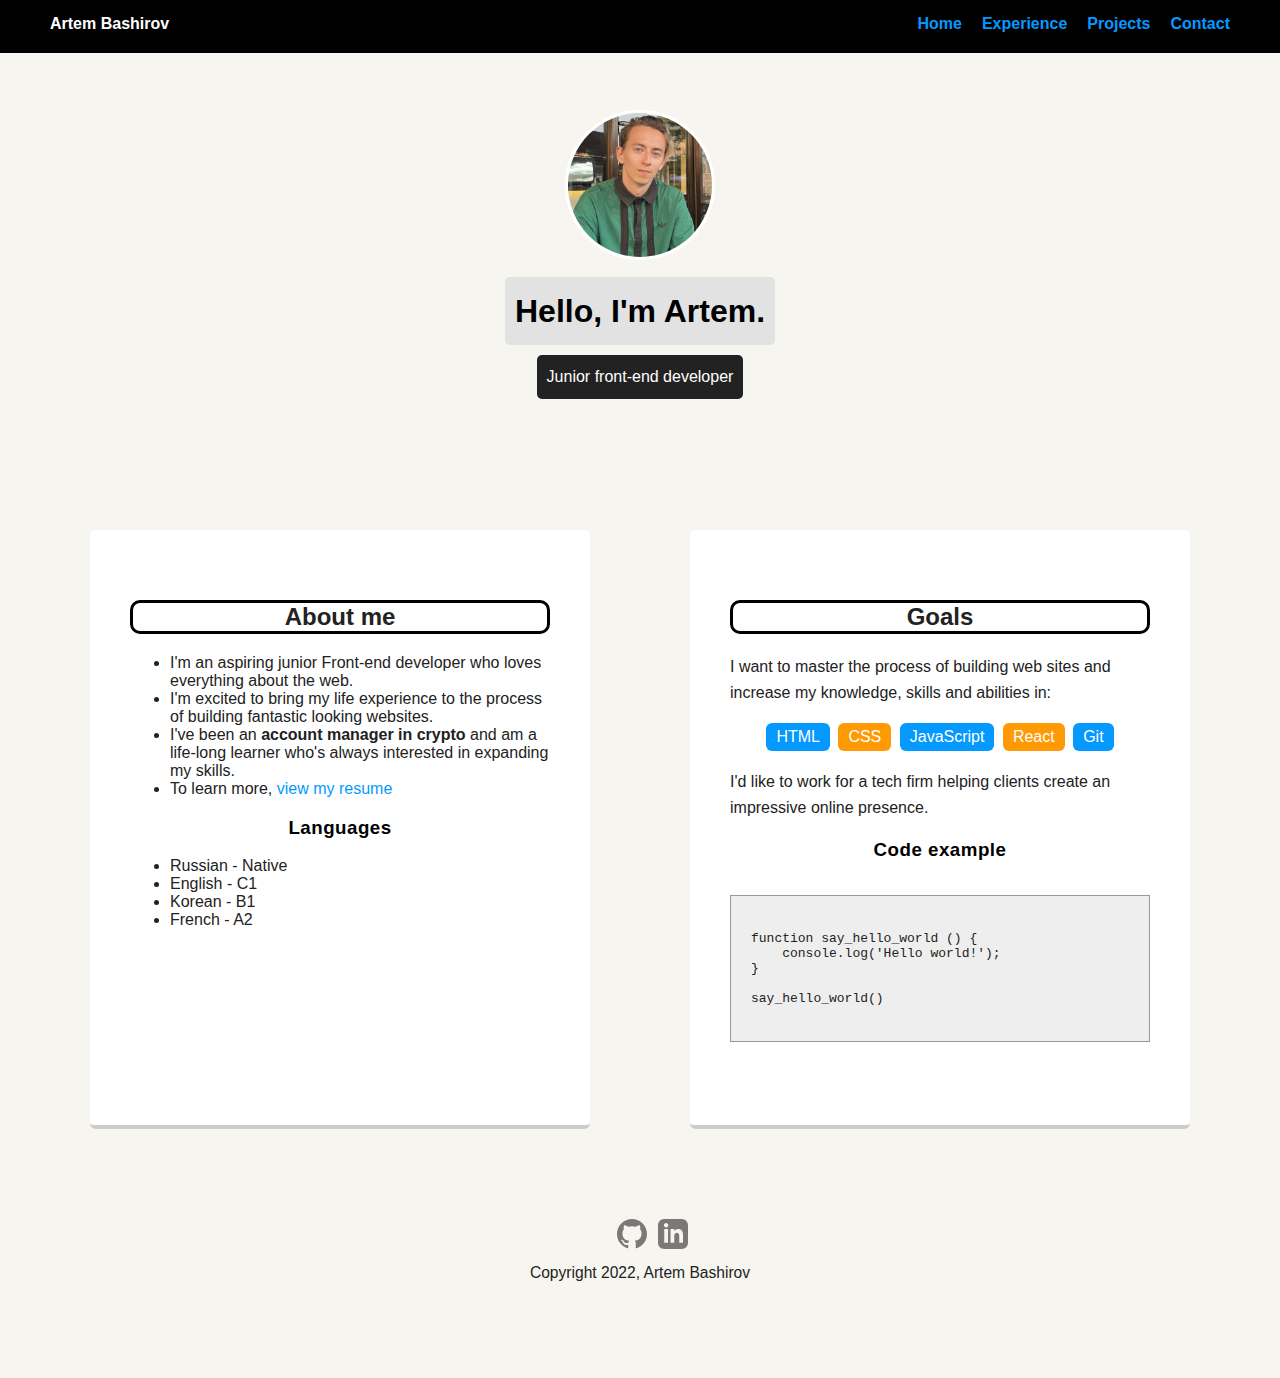
<file: index.html>
<!DOCTYPE html>
<html lang="en">
<head>
    <meta charset="UTF-8">
    <meta name="viewport" content="width=device-width, initial-scale=1.0">
    <title> Rsschool CV </title>
    <link rel="stylesheet" href="style.css">
    <link rel="icon" href="assets/icon1.ico">
</head>

<body>
    <div class="main-nav">
        <ul class="nav">
          <li class="name">Artem Bashirov</li>
          <li><a href="#">Home</a></li>
          <li><a href="resume.html">Experience</a></li>
          <li><a href="photos.html">Projects</a></li>
          <li><a href="contacts.html">Contact</a></li>
        </ul>
    </div>

    <header>
      <img src="assets/images/Artem.jpg" alt="My picture" class="profile-image">
      <h1 class="tag name">Hello, I'm Artem.</h1>
      <p class="tag location">Junior front-end developer</p>
    </header>

    <main class="flex">
      <div class="card">
        <h2 class="card-title">About me</h2>
        <ul>
          <li>I'm an aspiring junior Front-end developer who loves everything about the web. </li>
          <li>I'm excited to bring my life experience to the process of building fantastic looking websites.</li>
          <li>I've been an <strong>account manager in crypto</strong> and am a life-long learner who's always interested in expanding my skills.</li>
          <li>To learn more, <a href="resume.html">view my resume</a></li>
      </ul>
        <h3>Languages</h3>
            <ul>
                <li>Russian - Native</li>
                <li>English - C1</li>
                <li>Korean - B1</li>
                <li>French - A2</li>
            </ul>
      </div>

      <div class="card">
        <h2 class="card-title">Goals</h2>
        <p>I want to master the process of building web sites and increase my knowledge, skills and abilities in:</p>
        <ul class="skills">
          <li>HTML</li>
          <li>CSS</li>
          <li>JavaScript</li>
          <li>React</li>
          <li>Git</li>
        </ul>
        <p>I'd like to work for a tech firm helping clients create an impressive online presence.</p>
        <h3>Code example</h3>
            <pre>
                <code>
function say_hello_world () {
    console.log('Hello world!');
}

say_hello_world()
                </code>
            </pre>
      </div>

    </main>
    <footer>
      <ul>
        <li><a href="https://github.com/Cookiedamages" class="social github">My Github</a></li>
        <li><a href="https://www.linkedin.com/in/artem-bashirov" class="social linkedin">My linkedin</a></li>
      </ul>
      <p class="copyright">Copyright 2022, Artem Bashirov</p>
    </footer>
  </body>
</html>
</file>
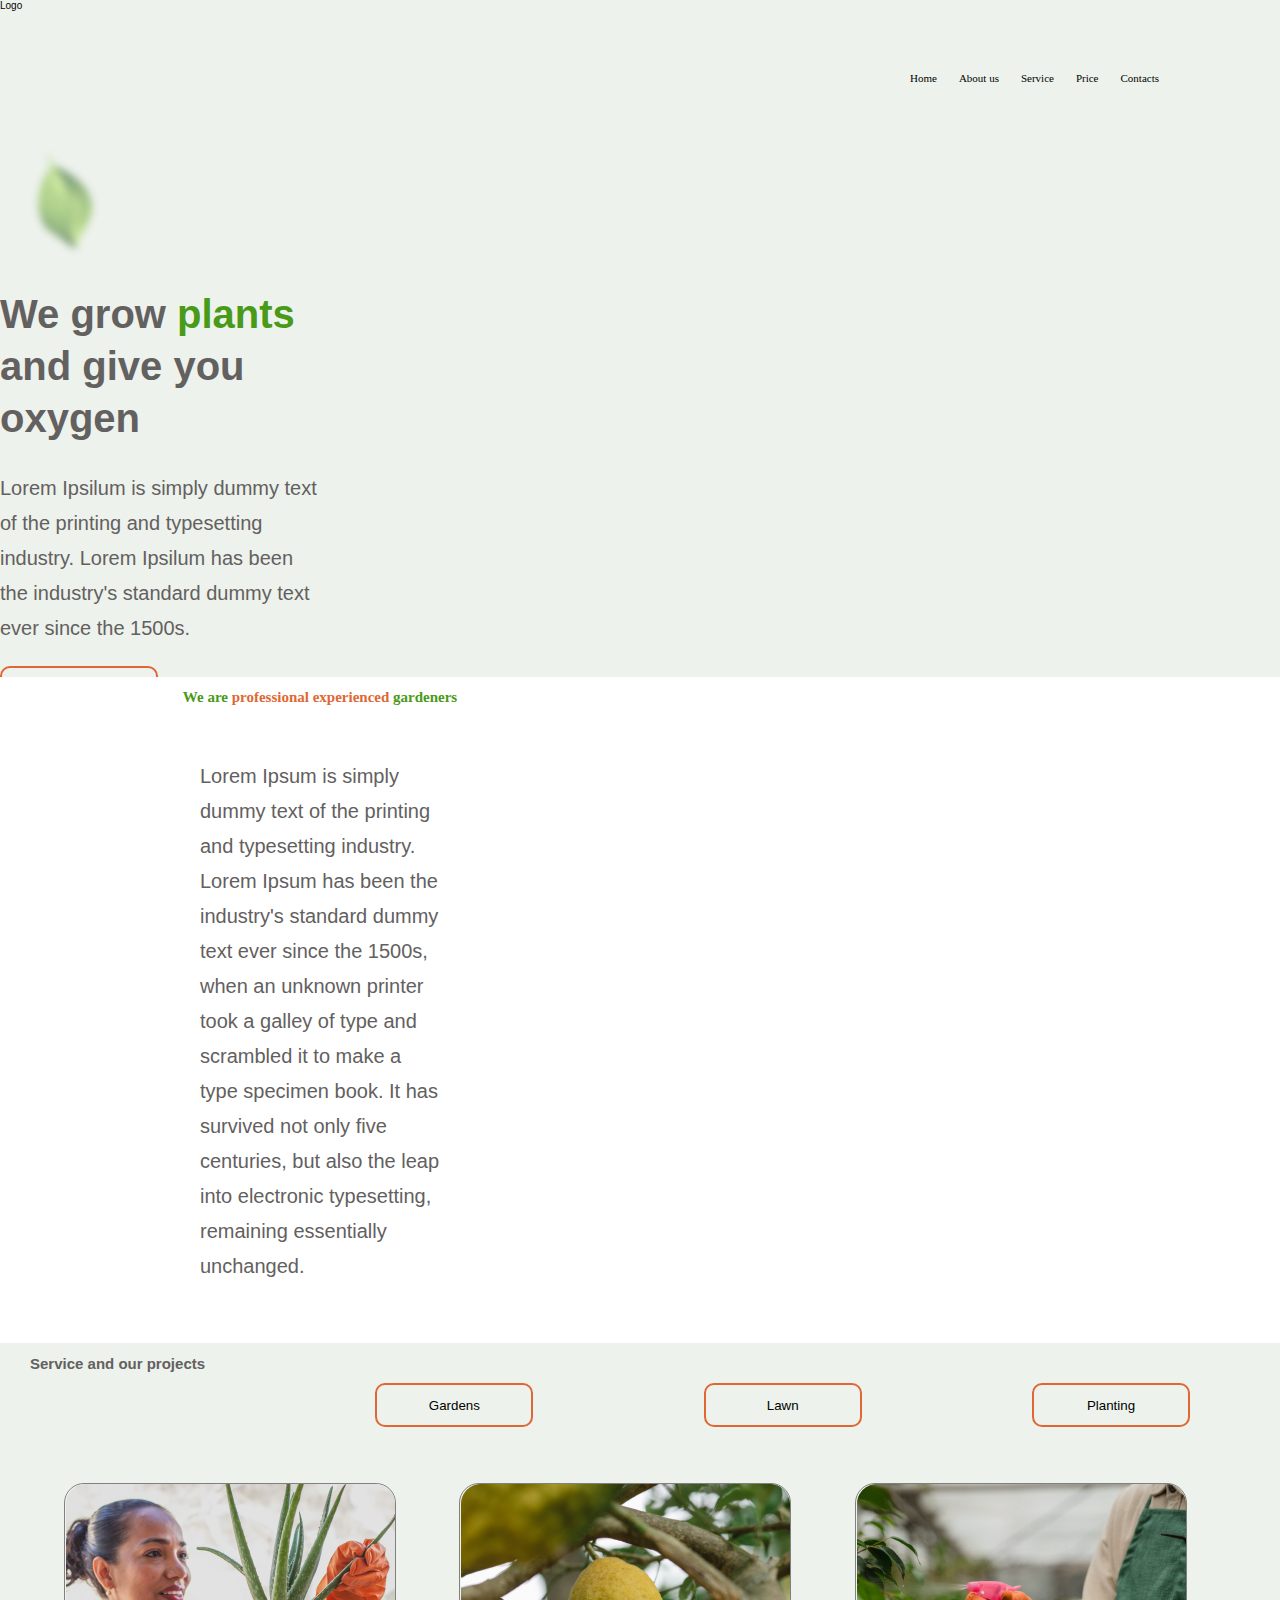
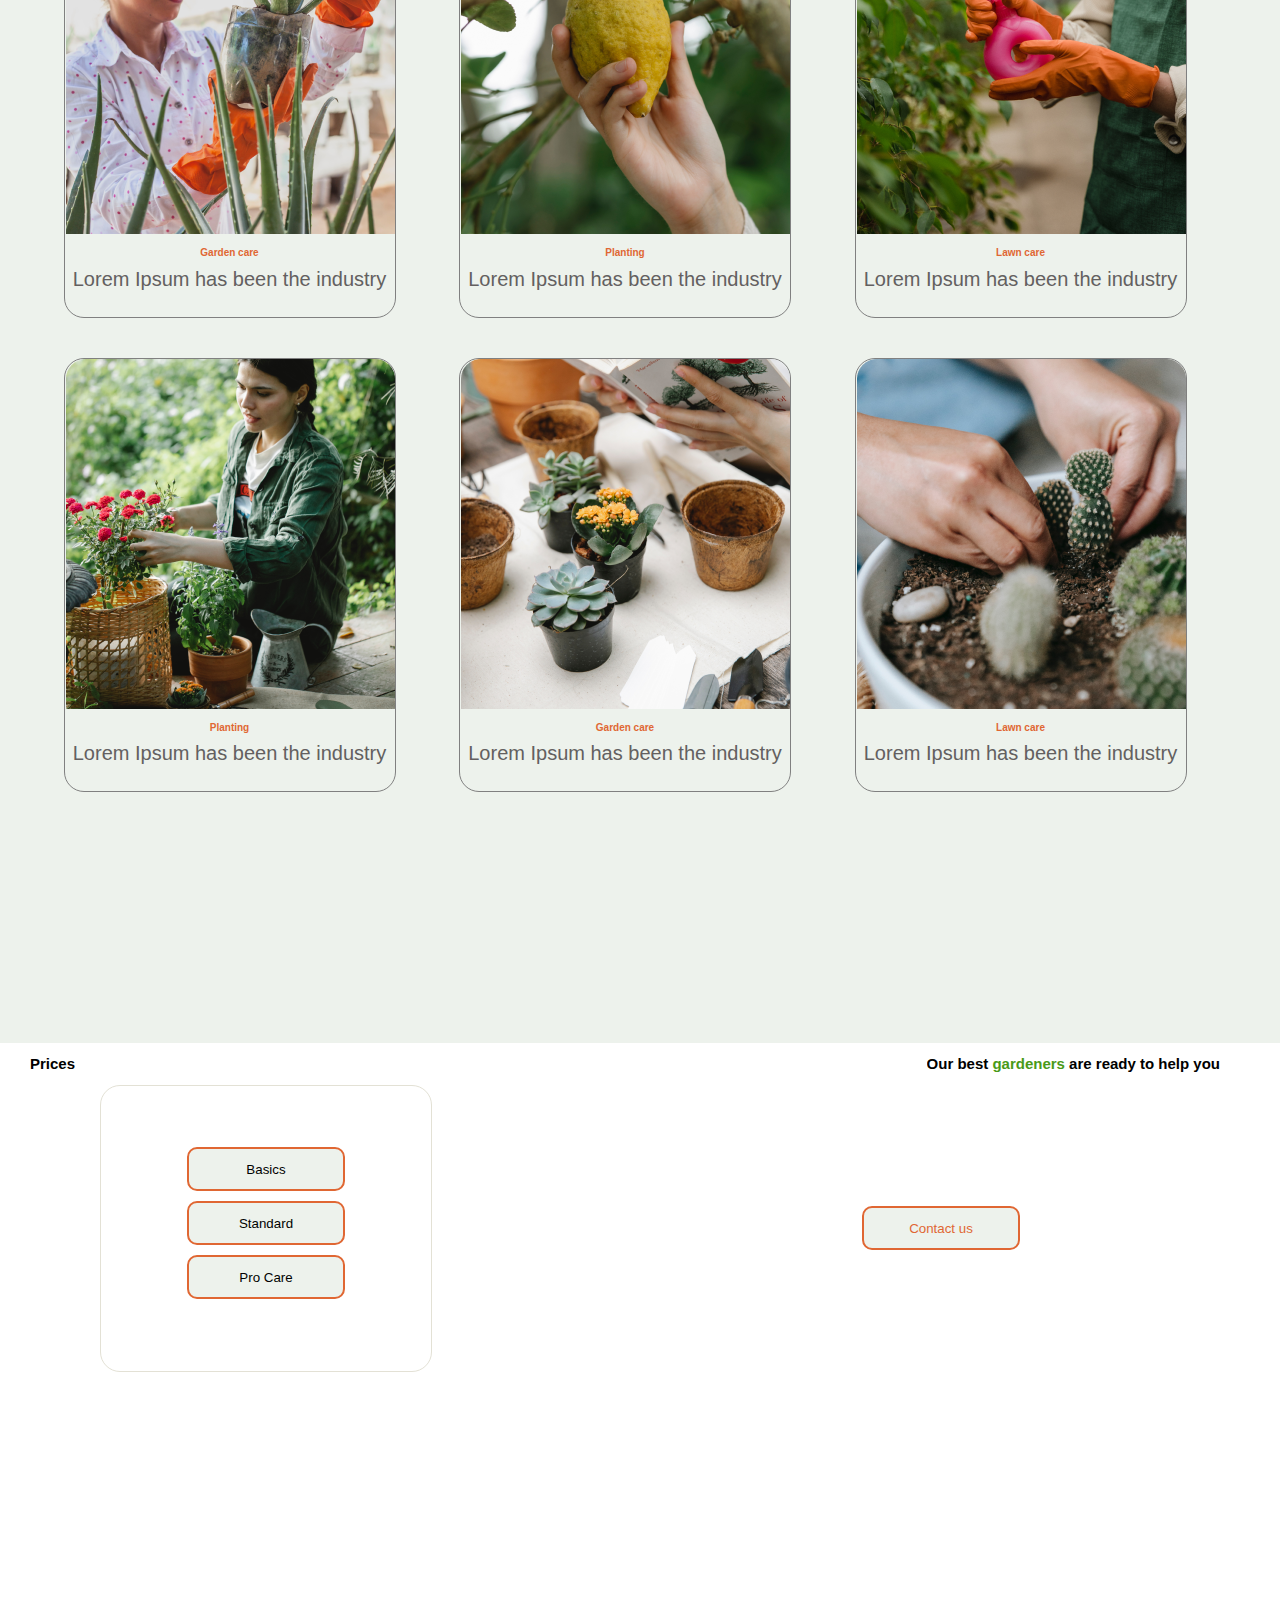
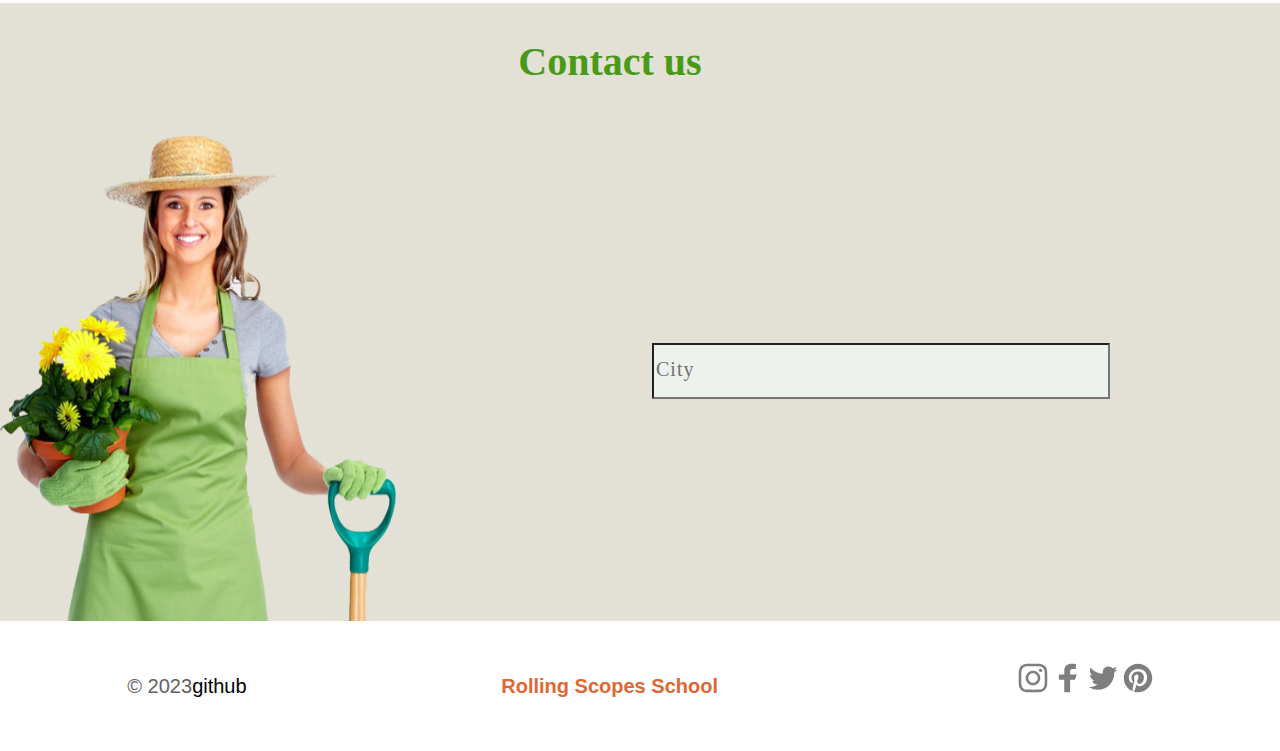
<file: plants/index.html>
<!DOCTYPE html>
<html lang="en">
<head>
    <meta charset="UTF-8">
    <meta http-equiv="X-UA-Compatible" content="IE=edge">
    <meta name="viewport" content="width=device-width, initial-scale=1.0">
    <title>Document</title>
    <link href="style.css" rel="stylesheet">
</head>

<body>
<div class="plants">
    <header class="header">
        <div class="wrapper"> 
            <a href="#" class="logo">Logo</a>
            <div class="main-nav">
                <ul class="navbar">
                    <li><a href="#">Home</a></li>
                    <li><a href="#">About us</a></li>
                    <li><a href="#">Service</a></li>
                    <li><a href="#">Price</a></li>
                    <li><a href="#">Contacts</a></li>
                </ul>
            </div>
        </div>
    </header>  

    <main>

    <section class="welcomeContainer"> 
        <div class="wrapper"> 
            <div id="leafPhoto">
                <img src="../plants/content/leaf 1.png" alt="leaf" class="leaf">
            </div>

            <div id="welcomeText">
                <h1> <strong>We grow <span>plants</span> and give you oxygen</strong> </h1>
                <p> Lorem Ipsilum is simply dummy text of the printing and typesetting industry. Lorem Ipsilum has been the industry's standard dummy text ever since the 1500s.</p>
                    
                <div class="button">
                    <button><a href="#">LEARN MORE</a></button>
                </div>
            </div>
        </div>
    </section>

        <section class="aboutContainer"> 
            <div class="wrapper">
                <div id="aboutText">
                    <h2>We are <span>professional experienced</span> gardeners</h2>
                    <p>Lorem Ipsum is simply dummy text of the printing and typesetting industry. Lorem Ipsum has been the industry's standard dummy text ever since the 1500s, when an unknown printer took a galley of type and scrambled it to make a type specimen book. It has survived not only five centuries, but also the leap into electronic typesetting, remaining essentially unchanged. </p>
                </div>

                <div id="aboutPhoto">
                    <figure>
                        <img src="../plants/content/houseplant 1.png" alt="houseplant" class="image">
                    </figure>
                </div>
            </div>
        </section>

        <section class="serviceContainer"> 
            <div class="wrapper">
                <div id="serviceHeader">
                    <h2>Service and our projects</h2>
                    <button><a href="#">Gardens</a></button>
                    <button><a href="#">Lawn</a></button>
                    <button><a href="#">Planting</a></button>
                </div>

                <div id="photosContainer">
                    <div id="window1">
                        <img src="../plants/content/first.png" alt="GardenCare">
                        <h4> Garden care </h4>
                        <p>Lorem Ipsum has been the industry</p>
                    </div>
                        
                    <div id="window2">
                        <img src="../plants/content/second.png" alt="Planting">
                        <h4> Planting </h4>
                        <p>Lorem Ipsum has been the industry</p>
                    </div>
                        
                    <div id="window3">
                        <img src="../plants/content/third.png" alt="LawnCare">
                        <h4> Lawn care </h4>
                        <p>Lorem Ipsum has been the industry</p>
                    </div>

                    <div id="window4">
                        <img src="../plants/content/fourth.png" alt="Planting">
                        <h4> Planting </h4>
                        <p>Lorem Ipsum has been the industry</p>
                    </div>

                    <div id="window5">
                        <img src="../plants/content/five.png" alt="GardenCare">
                        <h4> Garden care </h5>
                        <p>Lorem Ipsum has been the industry</p>
                    </div>

                    <div id="window6">
                        <img src="../plants/content/six.png" alt="LawnCare">
                        <h4> Lawn care </h4>
                        <p>Lorem Ipsum has been the industry</p>
                    </div>
                </div>
            </div>
        </section>

        <section class="pricesContainer"> 
            <div class="wrapper">
                <div class="pricesTopContent">
                        <h2>Prices</h2>
                        <h2>Our best <span>gardeners</span> are ready to help you</h2>
                    </div>

                    <div class="pricesBottomContent">
                        <div id="buttonMenu">
                            <button><a href="#"> Basics </a></button>
                            <button><a href="#"> Standard </a></button>
                            <button><a href="#"> Pro Care </a></button>
                        </div>

                    <div id="buttonPricesContact">
                        <button><a href="#"> Contact us </a></button>
                    </div>
                </div>
            </div>
        </section>

        <section class="contactsSection">
            <div class="wrapper">
                <h2>Contact us</h2>
                <div id="contactsContent">
                    <img src="../plants/content/contact_woman 1.png" alt="womanImg" class="contactsImg">
                    <input type="text" placeholder="City">
                </div>
            </div>
        </section>


    </main>

    <footer>
        <section class="footer">
            <div id="copyright">&copy 2023 <a href="https://github.com/Cookiedamages"> github</a></div>
            <div id="rsText"><h4>Rolling Scopes School</h4></div>
            <div id="links">
                <ul>
                    <li><a href="#" class="social_insta"></a></li>
                    <li><a href="#" class="social_facebook"></a></li>
                    <li><a href="#" class="social_twitter"></a></li>
                    <li><a href="#" class="social_pinterest"></a></li>
                </ul>
                
            </div>

            </div>
        </section>
        <!--    2022 github insta facebook twitter patreon -->
        
    </footer>

</div>
</body>
</html>
</file>
<file: style.css>
/* Global Layout Set-up */
* { 
    box-sizing: border-box;
  }
    
  body {
    margin: 0;
    padding: 0;
    text-align: center;
    font-family: "Roboto", sans-serif;
    color: #222;
    background: #f7f5f0;
  }
  /* Link Styles */
  
  a {
    text-decoration: none;
    color: #0499ff;
  }
  a:hover {
    color: slategray;
  }
  
  /* Section Styles */
  
  .main-nav {
    width: 100%;
    background: black;
    min-height: 30px;
    padding: 10px;
    position: fixed;
    text-align: center;
  }
  .nav {
    display: flex;
    justify-content: space-around;
    font-weight: 700;
    list-style-type: none;
    margin: 0 auto;
    padding: 0;
  }
  .nav .name {
    display: none;
  }
  .nav li {
    padding: 5px 10px 10px 10px;
  }
  .nav a {
    transition: all .5s;
  }
  .nav a:hover {
    color: white
  }
  
  header {
    text-align: center;
    background: url("https://placeimg.com/1000/900/tech") no-repeat top center ;
    background-size: cover;
    overflow: hidden;
    padding-top: 60px;
  }
  header {
    line-height: 1.5;
  }
  header .profile-image {
    margin-top: 50px;
    width: 150px;
    height: 150px;
    border-radius: 50%;
    border: 3px solid white;
    transition: all .5s;
  }
  header .profile-image:hover {
    transform: scale(1.2) rotate(360deg);
  }
  .tag {
    background-color: #e2e2e2;
    color: black;
    padding: 10px;
    border-radius: 5px;
    display: table;
    margin: 10px auto;
  } 
  .location {
    background-color: #222;
    color: white;
  }
  .card {
    margin: 30px;
    padding: 20px 40px 40px;
    max-width: 500px;
    text-align: left;
    background: #fff;
    border-bottom: 4px solid #ccc;
    border-radius: 6px;
  }

  .card:hover {
    border-color: #0499ff;
  }
  
  ul.skills {
    padding: 0;
    text-align: center;
  }
  
  .skills li {
    border-radius: 6px;
    display: inline-block;
    background: #ff9904;
    color: white;
    padding: 5px 10px;
    margin: 2px;
  }
  
  .skills li:nth-child(odd) {
    background: #0399ff;
  }
  
  pre code {
    background-color: #eee;
    border: 1px solid #999;
    display: block;
    padding: 20px;
  }

  footer {
    width: 100%;
    min-height: 30px;
    padding: 20px 0 40px 20px;
  }
  
  footer .copyright {
    top: -8px;
    margin-right: 20px;
    font-size: .75em;
  }
  
  footer ul {
    list-style-type: none;
    margin: 0;
    padding: 0;
  }
  
  footer ul li {
    display: inline-block;
  }
  
  a.social {
    display: inline-block;
    text-indent: -9999px;
    margin-left: 5px;
    width: 30px;
    height: 30px;
    background-size: 30px 30px;
    opacity: .5;
    transition: all .25s;
  }

  a.linkedin {
    background-image: url(assets/images/linkedin.svg);
  }
  a.github {
    background-image: url(assets/images/gh.svg);
  }
  a.social:hover {
    opacity: 1;
  }
  .clearfix {
    clear: both;
  }
  
  /* Styles for larger screens */
  @media screen and (min-width: 720px) {
    
    .flex {
        display: flex;
        max-width: 1200px;
        justify-content: space-around;
        margin: 0 auto;
    }
  
    header {
      min-height: 450px;
    }
  
    .nav {
      max-width: 1200px;
    }
  
    .nav .name {
      display: block;
      margin-right: auto;
      color: white;
    }
  
    main {
      padding-top: 50px;
    }
  
    main p {
      line-height: 1.6em;
    }
  
    footer {
      font-size: 1.3em;
      max-width: 1200px;
      margin: 40px auto;
    }
  
  }
  
  h3 {
      text-align: center;
      color: rgb(0, 0, 0);
      letter-spacing: .5px;
  }
  
  .card-title {
    text-align:center;
    border: solid black 3px;
    border-radius: 10px;
    margin-top: 50px;
  }
</file>
<file: plants/style.css>
/* GENEREL */
* {
    list-style-type: none;


}

html {
    font-size: 10px;
}

body {
    margin: 0 auto;
    padding: 0;

    display: flex;
    flex-direction: column;


    font-family: 'Inter', Verdana, sans-serif;
    font-style: normal;
    font-size: 100%;
    width: 100vw;
    height: 100vh;
}

.plants {
    display: flex;
    flex-direction: column;

    width: 100%;
    min-height: 100%;
    background-color: #EDF2EC;
    color:#636060;
}
main {
    display: flex;
    flex-direction: column;
}

p {
    font-weight: 400;
    font-size: 20px;
    line-height: 35px;
}

h1 {
    font-weight: 400;
    font-size: 40px;
    line-height: 52px; 
}

.wrapper {
    width: 1220px;   
}

/* GENEREL END*/


/* NAVIGATION */

section {
    display: flex;
}

.navbar {
    font-family: 'Inika';
    font-style: normal;
    font-size: 1.1em;

    position: relative;
    padding-left: 0;
    display: flex;
    justify-content: flex-end;
    align-items: center;

    height: 134px;
    margin: 0;
    padding-right: 50px;
}
a {
    color: #010201;
    text-decoration: none;
}

.navbar a:hover {
    color: #E06733;
}

.navbar a {
    margin: 1em;
}
h4 {
    color: #E06733;
}

/* NAVIGATION END*/


/********** SECTIONS ************/

section {
    display: flex;
    flex-direction: column;
}


/***WELCOME***/

.welcomeContainer {

    height: 532px;
    display: flex;
    justify-content: space-between;
    flex-flow: row wrap;
    align-items: center;
}

.welcomeContainer div {
    width: 50%;
}

#welcomeText {
    justify-content: flex-end;
}

#welcomeText span {
    color: #499A18;
}

/*** WELCOME END ***/


/*** ABOUT ***/

.aboutContainer {
    background: #FFFFFF; 
    height: 666px;
    display: flex;
    justify-content: space-between;
    flex-flow: row wrap;
    align-items: center;
}

.aboutContainer div {
    display: flex;
    flex-direction: column;
    align-items: center;
    justify-content: center;
    width: 50%;
}

.aboutContainer p {
    margin: 40px;
}

.aboutContainer h2 {
    color: #499A18;
    font-family: 'Inika';
}

#aboutText span {
    color: #E06733;
}

/*** ABOUT END ***/


/*** SERVICE ***/

.serviceContainer {
    background: #EDF2EC; 
    height: 1300px;
}

.serviceContainer button{
    margin-top: 40px;
}

 #serviceHeader {
    height: 100px;
    display: flex;
    justify-content: space-between;
    flex-flow: row wrap;
    align-items: flex-start;
    padding-left: 30px;
    padding-right: 30px;
}

.serviceContainer #photosContainer {
    display: flex;
    justify-content: space-evenly;
    flex-flow: row wrap;
    align-items: center;
}

#photosContainer p {
    margin-top: -10px;
}

#photosContainer div {
    display: flex;
    flex-direction: column;
    align-items: center;

    width: 330px;
    margin-left: 30px;
    margin-top: 40px;
    border: 1px solid gray;
    border-radius: 20px;   
}

/*** SERVICE END ***/


/*** PRICES ***/

.pricesContainer {
    height: 560px;
    background: #FFFFFF; 
    color: black;
}
.pricesTopContent {
    display: flex;
    flex-flow: row wrap;
    justify-content: space-between;
    align-items: center;
    width: 100%;
}

.pricesTopContent span {
    color: #499A18;
}

.pricesBottomContent {
    display: flex;
    flex-flow: row wrap;
    justify-content: space-between;
    align-items: center;
    width: 100%;
}

.pricesContainer h2 {
    margin-left: 2em;
    overflow: auto;   

}

#buttonPricesContact a{
    color: #E06733;
}

#buttonPricesContact a:hover {
    color: white;
}

/*** PRICES END ***/


/*** CONTACTS ***/

.contactsSection {
    background-color: #E3E1D5;
}

.contactsSection h2 {
    color: #499A18;
    text-align: center;

    font-family: 'Inika';
    font-style: normal;
    font-weight: 700;
    font-size: 40px;
    line-height: 52px;
}

.contactsImg {
    vertical-align: bottom;
    width: 400px;
    height: 500px;
}

#contactsContent {
    display: flex;
    flex-flow: row wrap;
    justify-content: space-between;
    align-items: center;
    width: 100%;
}



/*** CONTACTS END ***/


/*** FOOTER ***/


.footer {
    display: flex;
    flex-flow: row wrap;
    justify-content: space-around;
    width: 100%;
    bottom: 0;
    height: 130px;;
    background: #FFFFFF;

    font-weight: 400;
    font-size: 20px;
    line-height: 50px;
}

#rsText {
    display: flex;
    flex-direction: column;
    justify-content: center;
}

#copyright, #links{
    display: flex;
    flex-direction: row;
    justify-content: center;
    align-items: center;
}


footer h4 {
    text-align: center;
}

.footer ul {
    display: flex;
}

.social_insta, .social_facebook, .social_twitter, .social_pinterest {
    display: inline-block;
    text-indent: -9999px;
    margin-left: 5px;
    width: 30px;
    height: 30px;
    background-size: 30px 30px;
    opacity: .5;
    transition: all .25s;
}

.social_insta {
    background-image: url(../plants/content/insta.svg);
}

.social_facebook {
    background-image: url(../plants/content/facebook.svg);
}

.social_twitter {
    background-image: url(../plants/content/twitter.svg);
}

.social_pinterest {
    background-image: url(../plants/content/pinterest.svg);
}


/*** FOOTER END ***/


/**********************/


/* BUTTONS */

 button {
    box-sizing: border-box;

    width: 158px;
    height: 44px;

    background: #EDF2EC;
    border: 2px solid #E06733;
    border-radius: 10px;
} 

button:hover {
    color: white;
    background-color: #E06733;
}

#buttonMenu {
    margin-left: 100px;
    width: 330px;
    height: 285px;

    display: flex;
    flex-direction: column;
    justify-content: center;
    align-items: center;

    border: 1px solid #E3E1D5;
    border-radius: 20px;
}
#buttonMenu button {
    margin-bottom: 10px;
}

#buttonPricesContact {
    margin-right: 200px;
}

/* BUTTONS END*/

/* INPUTS */

input {
    width: 450px;
    height: 50px;
    margin-right: 110px;

    background-color: #EDF2EC;
    box-shadow: 0px 4px 4px rdba(0, 0, 0, 0.25);
    border-radius: 0px;
}

input::placeholder {
    font-family: 'Inter';
    font-style: normal;
    font-weight: 400;
    font-size: 20px;
    line-height: 40px;  

   
    letter-spacing: 0.05em;

    color: #717171;
}

/* INPUTS END */
</file>
